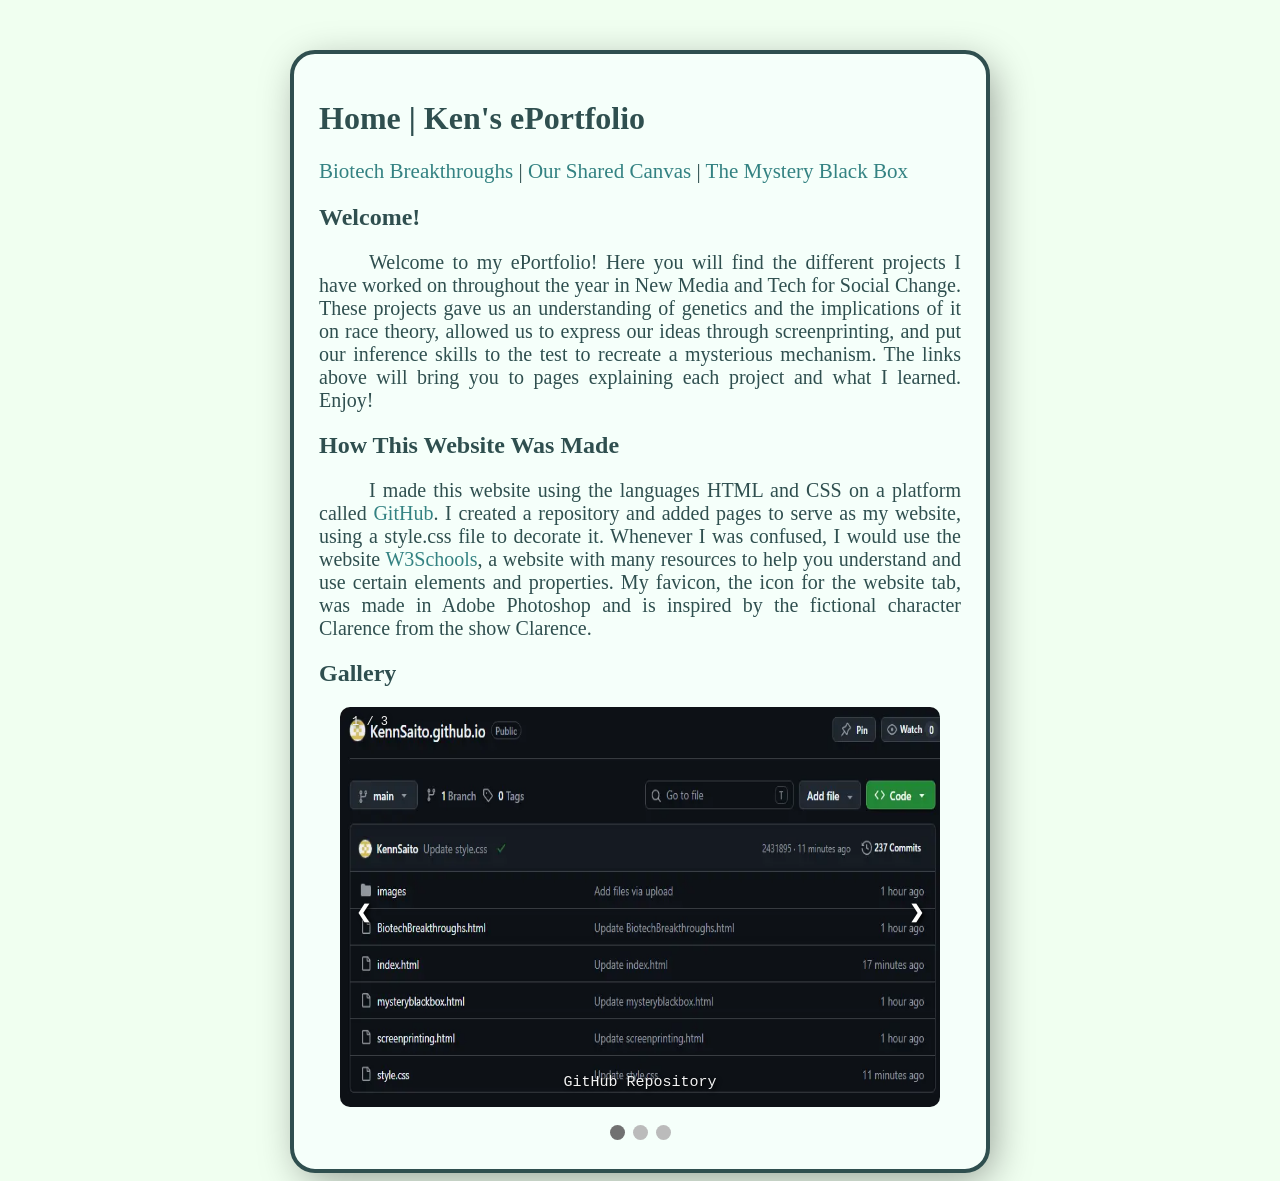
<file: index.html>
<!DOCTYPE html>
<!--
    Anything you put in between the double-dash arrow symbols shown around
    this block of text is designated a 'comment' intended for human coders
    and ignored by the computer. The top "<!DOCTYPE html>" line of code 
    declares that this text file is to be interpreted as HTML code.
-->

<html lang=en>
<!--
    This opening tag marks the start of the html code.  Everything below
    until the </html> closing tag is part of this element. "lang" is an
    attribute defining the language of the website. The value "en" 
    indicates this site is written in English. We indent the content
    inside an element to make it easier for people to read and understand.
-->

    <head>
    <!--Code *about* the website, NOT displayed in the browser window.-->

        <meta charset="UTF-8"> <!--Sets site to use standard characters.-->

        <meta name="viewport" content="width=device-width, initial-scale=1.0">
        <!-- Sizes your site to the visitor's screen size -->

        <meta name="author" content="Kenneth Saito">
        <!--
            Some tags like "meta" are self-closing. They have "attributes" 
            but no inner content and they don't need or use a closing tag.
        -->

        <title>Home</title>
        <!--The 'title' is what's displayed in the browser tab.-->

        <link rel="stylesheet" href="/style.css">
        <!--
            HTML (HyperText Markup Language) code is for the website 
            content. CSS (Cascading Style Sheets) code is for the website 
            style. The line above tells the browser the file location and 
            file name to find this code that you'll write/edit there.
        -->

        <link rel="icon" type="image/png" href="/images/clarence.png">
        <!--
            If you made/found a favicon, export/name it exactly favicon.png
            and upload to the top level of your repo, then this line of
            code will use it as your site icon in the browser tab.
        -->

    </head>

    <body> <!--Everything to be displayed in the browser window.-->
                    <!--example headings, paragraphs, lists-->
        <div class="frame">
            <h1>Home | Ken's ePortfolio</h1>
            <p class="links"><a href="/BiotechBreakthroughs.html">Biotech Breakthroughs</a> | <a href="/screenprinting.html">Our Shared Canvas</a> | <a href="/mysteryblackbox.html">The Mystery Black Box</a></p>
            <h2>Welcome!</h2>
            <p class="paragraphs">Welcome to my ePortfolio! Here you will find the different projects I have worked on throughout the year in New Media and Tech for Social Change. These projects gave us an understanding of genetics and the implications of it on race theory, allowed us to express our ideas through screenprinting, and put our inference skills to the test to recreate a mysterious mechanism. The links above will bring you to pages explaining each project and what I learned. Enjoy!</p>
            <h2>How This Website Was Made</h2>
            <p class="paragraphs">I made this website using the languages HTML and CSS on a platform called <a href="https://github.com/" target="_blank">GitHub</a>. I created a repository and added pages to serve as my website, using a style.css file to decorate it. Whenever I was confused, I would use the website <a href="https://www.w3schools.com/" target="_blank">W3Schools</a>, a website with many resources to help you understand and use certain elements and properties. My favicon, the icon for the website tab, was made in Adobe Photoshop and is inspired by the fictional character Clarence from the show Clarence.</p>

            <!--example images (uploaded to repo's "images" directory)-->
            <h2>Gallery</h2>
                <div class="slideshow-container">

                <div class="mySlides fade">
                  <div class="numbertext">1 / 3</div>
                  <img class="galleryimgs" src="images/githubss.webp" alt="GitHub repository">
                  <div class="text">GitHub Repository</div>
                </div>
                
                <div class="mySlides fade">
                  <div class="numbertext">2 / 3</div>
                  <img class="galleryimgs" src="images/code.webp" alt="Code">
                  <div class="text">Code for the Mystery Black Box Page</div>
                </div>
                
                <div class="mySlides fade">
                  <div class="numbertext">3 / 3</div>
                  <img class="galleryimgs" src="images/faviconbig.webp" alt="Favicon">
                  <div class="text">My Favicon for the Website</div>
                </div>
                
                <a class="prev" onclick="plusSlides(-1)">❮</a>
                <a class="next" onclick="plusSlides(1)">❯</a>
                
                </div>
                <br>
                
                <div style="text-align:center">
                  <span class="dot" onclick="currentSlide(1)"></span> 
                  <span class="dot" onclick="currentSlide(2)"></span> 
                  <span class="dot" onclick="currentSlide(3)"></span> 
                </div>
                
                <script>
                let slideIndex = 1;
                showSlides(slideIndex);
                
                function plusSlides(n) {
                  showSlides(slideIndex += n);
                }
                
                function currentSlide(n) {
                  showSlides(slideIndex = n);
                }
                
                function showSlides(n) {
                  let i;
                  let slides = document.getElementsByClassName("mySlides");
                  let dots = document.getElementsByClassName("dot");
                  if (n > slides.length) {slideIndex = 1}    
                  if (n < 1) {slideIndex = slides.length}
                  for (i = 0; i < slides.length; i++) {
                    slides[i].style.display = "none";  
                  }
                  for (i = 0; i < dots.length; i++) {
                    dots[i].className = dots[i].className.replace(" active", "");
                  }
                  slides[slideIndex-1].style.display = "block";  
                  dots[slideIndex-1].className += " active";
                }
                </script>
        </div>

    </body>
</html>
</file>
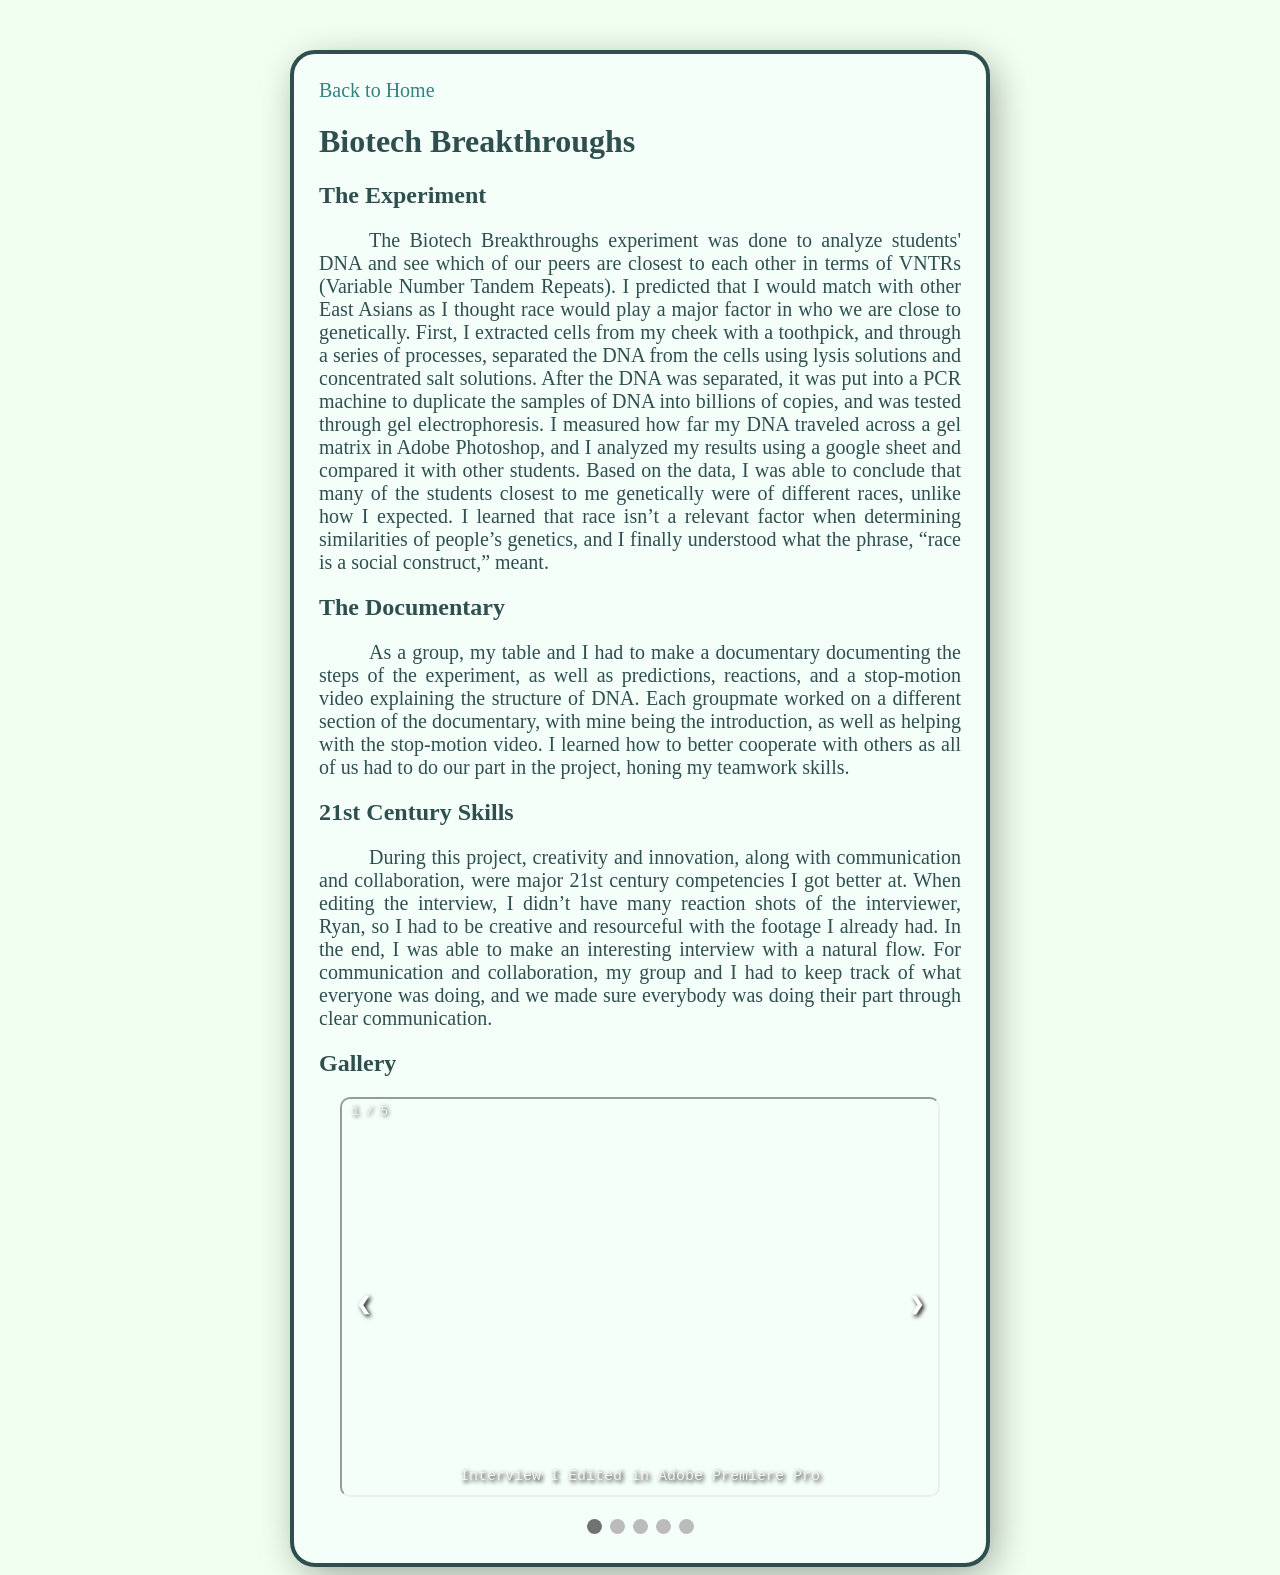
<file: BiotechBreakthroughs.html>
<!DOCTYPE html>
<!--
    Anything you put in between the double-dash arrow symbols shown around
    this block of text is designated a 'comment' intended for human coders
    and ignored by the computer. The top "<!DOCTYPE html>" line of code 
    declares that this text file is to be interpreted as HTML code.
-->

<html lang=en>
<!--
    This opening tag marks the start of the html code.  Everything below
    until the </html> closing tag is part of this element. "lang" is an
    attribute defining the language of the website. The value "en" 
    indicates this site is written in English. We indent the content
    inside an element to make it easier for people to read and understand.
-->

    <head>
    <!--Code *about* the website, NOT displayed in the browser window.-->

        <meta charset="UTF-8"> <!--Sets site to use standard characters.-->

        <meta name="viewport" content="width=device-width, initial-scale=1.0">
        <!-- Sizes your site to the visitor's screen size -->

        <meta name="author" content="Kenneth Saito">
        <!--
            Some tags like "meta" are self-closing. They have "attributes" 
            but no inner content and they don't need or use a closing tag.
        -->

        <title>Biotech Breakthroughs</title>
        <!--The 'title' is what's displayed in the browser tab.-->

        <link rel="stylesheet" href="/style.css">
        <!--
            HTML (HyperText Markup Language) code is for the website 
            content. CSS (Cascading Style Sheets) code is for the website 
            style. The line above tells the browser the file location and 
            file name to find this code that you'll write/edit there.
        -->

        <link rel="icon" type="image/png" href="/images/clarence.png">
        <!--
            If you made/found a favicon, export/name it exactly favicon.png
            and upload to the top level of your repo, then this line of
            code will use it as your site icon in the browser tab.
        -->

    </head>

    <body> <!--Everything to be displayed in the browser window.-->
          <div class="frame">       <!--example headings, paragraphs, lists-->
            <a class="bart" href="/">Back to Home</a>
            <h1>Biotech Breakthroughs</h1>
            <h2>The Experiment</h2>
            <p class="paragraphs">The Biotech Breakthroughs experiment was done to analyze students' DNA and see which of our peers are closest to each other in terms of VNTRs (Variable Number Tandem Repeats). I predicted that I would match with other East Asians as I thought race would play a major factor in who we are close to genetically. First, I extracted cells from my cheek with a toothpick, and through a series of processes, separated the DNA from the cells using lysis solutions and concentrated salt solutions. After the DNA was separated, it was put into a PCR machine to duplicate the samples of DNA into billions of copies, and was tested through gel electrophoresis. I measured how far my DNA traveled across a gel matrix in Adobe Photoshop, and I analyzed my results using a google sheet and compared it with other students. Based on the data, I was able to conclude that many of the students closest to me genetically were of different races, unlike how I expected. I learned that race isn’t a relevant factor when determining similarities of people’s genetics, and I finally understood what the phrase, “race is a social construct,” meant.</p>
            <h2>The Documentary</h2>
            <p class="paragraphs">As a group, my table and I had to make a documentary documenting the steps of the experiment, as well as predictions, reactions, and a stop-motion video explaining the structure of DNA. Each groupmate worked on a different section of the documentary, with mine being the introduction, as well as helping with the stop-motion video. I learned how to better cooperate with others as all of us had to do our part in the project, honing my teamwork skills.</p>
            <h2>21st Century Skills</h2>
            <p class="paragraphs">During this project, creativity and innovation, along with communication and collaboration, were major 21st century competencies I got better at. When editing the interview, I didn’t have many reaction shots of the interviewer, Ryan, so I had to be creative and resourceful with the footage I already had. In the end, I was able to make an interesting interview with a natural flow. For communication and collaboration, my group and I had to keep track of what everyone was doing, and we made sure everybody was doing their part through clear communication.</p>
              
            <!--example video (or other content from another webpage)-->
              <h2>Gallery</h2>
              <div class="slideshow-container">

                <div class="mySlides fade">
                  <div class="numbertext">1 / 5</div>
                  <iframe class="galleryimgs" src="https://drive.google.com/file/d/1oLkWVVY5AMENm8ufXgdxglnfMs-rhOXS/preview" allowfullscreen></iframe>
                  <div class="text">Interview I Edited in Adobe Premiere Pro</div>
                </div>

                <div class="mySlides fade">
                  <div class="numbertext">2 / 5</div>
                  <iframe class="galleryimgs" src="https://drive.google.com/file/d/1yt2F1rpWZUDbcYsVgUsIU25ahQHE9L32/preview" allowfullscreen></iframe>
                  <div class="text">Putting Tip on Pipette</div>
                </div>
                
                <div class="mySlides fade">
                  <div class="numbertext">3 / 5</div>
                  <img class="galleryimgs" src="images/pcr.webp" alt="PCR machine">
                  <div class="text">PCR Machine</div>
                </div>
                
                <div class="mySlides fade">
                  <div class="numbertext">4 / 5</div>
                  <img class="galleryimgs" src="images/gel.webp" alt="Gel Electrophoresis">
                  <div class="text">Results of Gel Electrophoresis</div>
                </div>

                <div class="mySlides fade">
                  <div class="numbertext">5 / 5</div>
                  <img class="galleryimgs" src="images/sheet.webp" alt="Google Sheet with data of results">
                  <div class="text">Google Sheet with My Data of Results</div>
                </div>
                
                <a class="prev" onclick="plusSlides(-1)">❮</a>
                <a class="next" onclick="plusSlides(1)">❯</a>
                
                </div>
                <br>
                
                <div style="text-align:center">
                  <span class="dot" onclick="currentSlide(1)"></span> 
                  <span class="dot" onclick="currentSlide(2)"></span> 
                  <span class="dot" onclick="currentSlide(3)"></span> 
                  <span class="dot" onclick="currentSlide(4)"></span> 
                  <span class="dot" onclick="currentSlide(5)"></span> 
                </div>
                
                <script>
                let slideIndex = 1;
                showSlides(slideIndex);
                
                function plusSlides(n) {
                  showSlides(slideIndex += n);
                }
                
                function currentSlide(n) {
                  showSlides(slideIndex = n);
                }
                
                function showSlides(n) {
                  let i;
                  let slides = document.getElementsByClassName("mySlides");
                  let dots = document.getElementsByClassName("dot");
                  if (n > slides.length) {slideIndex = 1}    
                  if (n < 1) {slideIndex = slides.length}
                  for (i = 0; i < slides.length; i++) {
                    slides[i].style.display = "none";  
                  }
                  for (i = 0; i < dots.length; i++) {
                    dots[i].className = dots[i].className.replace(" active", "");
                  }
                  slides[slideIndex-1].style.display = "block";  
                  dots[slideIndex-1].className += " active";
                }
                </script>
            <!-- replace FILE_ID in the example link above with
                 exact text from your actual video's share link -->

            <!--example links-->
            </div>   

    </body>
</html>
</file>
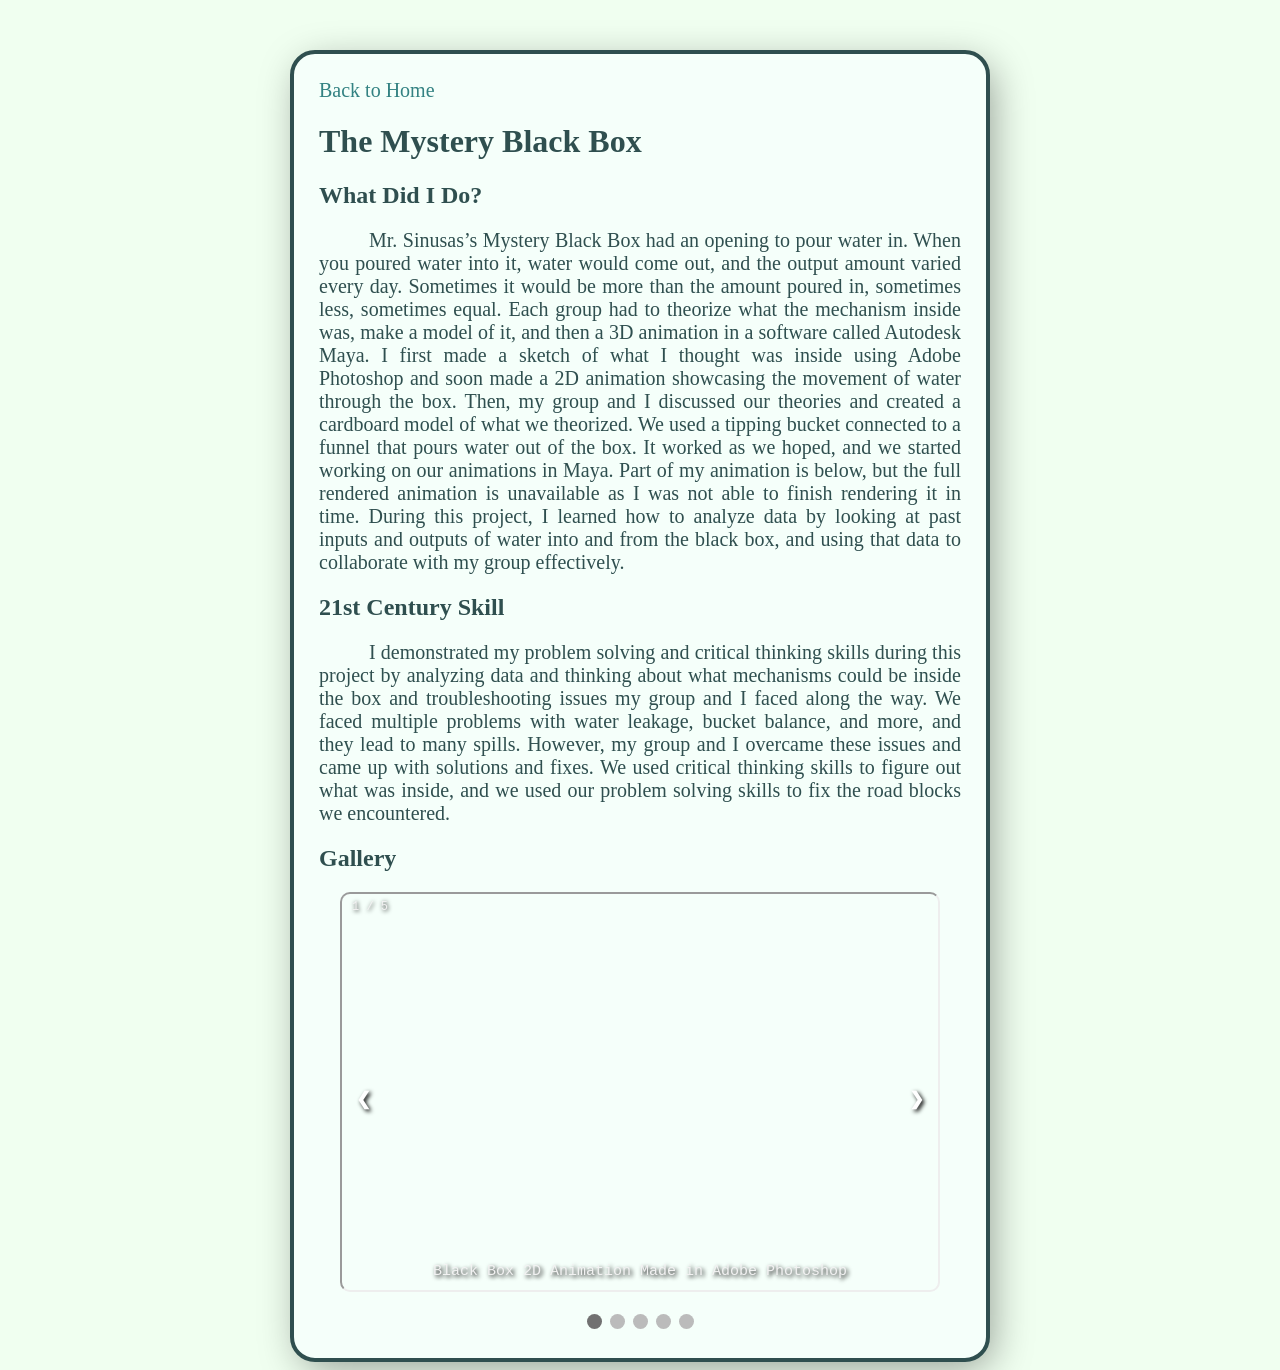
<file: mysteryblackbox.html>
<!DOCTYPE html>
<!--
    Anything you put in between the double-dash arrow symbols shown around
    this block of text is designated a 'comment' intended for human coders
    and ignored by the computer. The top "<!DOCTYPE html>" line of code 
    declares that this text file is to be interpreted as HTML code.
-->

<html lang=en>
<!--
    This opening tag marks the start of the html code.  Everything below
    until the </html> closing tag is part of this element. "lang" is an
    attribute defining the language of the website. The value "en" 
    indicates this site is written in English. We indent the content
    inside an element to make it easier for people to read and understand.
-->

    <head>
    <!--Code *about* the website, NOT displayed in the browser window.-->

        <meta charset="UTF-8"> <!--Sets site to use standard characters.-->

        <meta name="viewport" content="width=device-width, initial-scale=1.0">
        <!-- Sizes your site to the visitor's screen size -->

        <meta name="author" content="Kenneth Saito">
        <!--
            Some tags like "meta" are self-closing. They have "attributes" 
            but no inner content and they don't need or use a closing tag.
        -->

        <title>The Mystery Black Box</title>
        <!--The 'title' is what's displayed in the browser tab.-->

        <link rel="stylesheet" href="/style.css">
        <!--
            HTML (HyperText Markup Language) code is for the website 
            content. CSS (Cascading Style Sheets) code is for the website 
            style. The line above tells the browser the file location and 
            file name to find this code that you'll write/edit there.
        -->

        <link rel="icon" type="image/png" href="images/clarence.png">
        <!--
            If you made/found a favicon, export/name it exactly favicon.png
            and upload to the top level of your repo, then this line of
            code will use it as your site icon in the browser tab.
        -->

    </head>

    <body> <!--Everything to be displayed in the browser window.-->
          <div class="frame">             <!--example headings, paragraphs, lists-->
            <a class="bart" href="/">Back to Home</a>
            <h1>The Mystery Black Box</h1>
            <h2>What Did I Do?</h2>
            <p class="paragraphs">Mr. Sinusas’s Mystery Black Box had an opening to pour water in. When you poured water into it, water would come out, and the output amount varied every day. Sometimes it would be more than the amount poured in, sometimes less, sometimes equal. Each group had to theorize what the mechanism inside was, make a model of it, and then a 3D animation in a software called Autodesk Maya. I first made a sketch of what I thought was inside using Adobe Photoshop and soon made a 2D animation showcasing the movement of water through the box. Then, my group and I discussed our theories and created a cardboard model of what we theorized. We used a tipping bucket connected to a funnel that pours water out of the box. It worked as we hoped, and we started working on our animations in Maya. Part of my animation is below, but the full rendered animation is unavailable as I was not able to finish rendering it in time. During this project, I learned how to analyze data by looking at past inputs and outputs of water into and from the black box, and using that data to collaborate with my group effectively.</p>
            <h2>21st Century Skill</h2>
            <p class="paragraphs">I demonstrated my problem solving and critical thinking skills during this project by analyzing data and thinking about what mechanisms could be inside the box and troubleshooting issues my group and I faced along the way. We faced multiple problems with water leakage, bucket balance, and more, and they lead to many spills. However, my group and I overcame these issues and came up with solutions and fixes. We used critical thinking skills to figure out what was inside, and we used our problem solving skills to fix the road blocks we encountered.</p>
            <h2>Gallery</h2>
            <div class="slideshow-container">

                <div class="mySlides fade">
                  <div class="numbertext">1 / 5</div>
                  <iframe class="galleryimgs" src="https://drive.google.com/file/d/1x5Trknvhdp8HNdfk5M2wD1qWSjfGT-XS/preview" allowfullscreen></iframe>
                  <div class="text">Black Box 2D Animation Made in Adobe Photoshop</div>
                </div>

                <div class="mySlides fade">
                  <div class="numbertext">2 / 5</div>
                  <iframe class="galleryimgs" src="https://drive.google.com/file/d/1f2OBodj3jDEYQkCOiEQ2GR33V_h0pt4L/preview" allowfullscreen></iframe>
                  <div class="text">BTS of Black Box 3D Animation Made in Autodesk Maya</div>
                </div>
                
                <div class="mySlides fade">
                  <div class="numbertext">3 / 5</div>
                  <img class="galleryimgs" src="images/kareem.webp" alt="Student working on black box model">
                  <div class="text">Group Member Kareem Working on Model</div>
                </div>
                
                <div class="mySlides fade">
                  <div class="numbertext">4 / 5</div>
                  <img class="galleryimgs" src="images/mayabox.webp" alt="Student working on black box model">
                  <div class="text">Group Member Maya Working on Model</div>
                </div>

                <div class="mySlides fade">
                  <div class="numbertext">5 / 5</div>
                  <img class="galleryimgs" src="images/alsomayabox.webp" alt="Autodesk Maya animation BTS">
                  <div class="text">BTS of Black Box 3D Animation Made in Autodesk Maya</div>
                </div>
                
                <a class="prev" onclick="plusSlides(-1)">❮</a>
                <a class="next" onclick="plusSlides(1)">❯</a>
                
                </div>
                <br>
                
                <div style="text-align:center">
                  <span class="dot" onclick="currentSlide(1)"></span> 
                  <span class="dot" onclick="currentSlide(2)"></span> 
                  <span class="dot" onclick="currentSlide(3)"></span> 
                  <span class="dot" onclick="currentSlide(4)"></span> 
                  <span class="dot" onclick="currentSlide(5)"></span> 
                </div>
                
                <script>
                let slideIndex = 1;
                showSlides(slideIndex);
                
                function plusSlides(n) {
                  showSlides(slideIndex += n);
                }
                
                function currentSlide(n) {
                  showSlides(slideIndex = n);
                }
                
                function showSlides(n) {
                  let i;
                  let slides = document.getElementsByClassName("mySlides");
                  let dots = document.getElementsByClassName("dot");
                  if (n > slides.length) {slideIndex = 1}    
                  if (n < 1) {slideIndex = slides.length}
                  for (i = 0; i < slides.length; i++) {
                    slides[i].style.display = "none";  
                  }
                  for (i = 0; i < dots.length; i++) {
                    dots[i].className = dots[i].className.replace(" active", "");
                  }
                  slides[slideIndex-1].style.display = "block";  
                  dots[slideIndex-1].className += " active";
                }
                </script>
            <!-- replace FILE_ID in the example link above with
                 exact text from your actual video's share link -->
            </div>   
    </body>
</html>
</file>
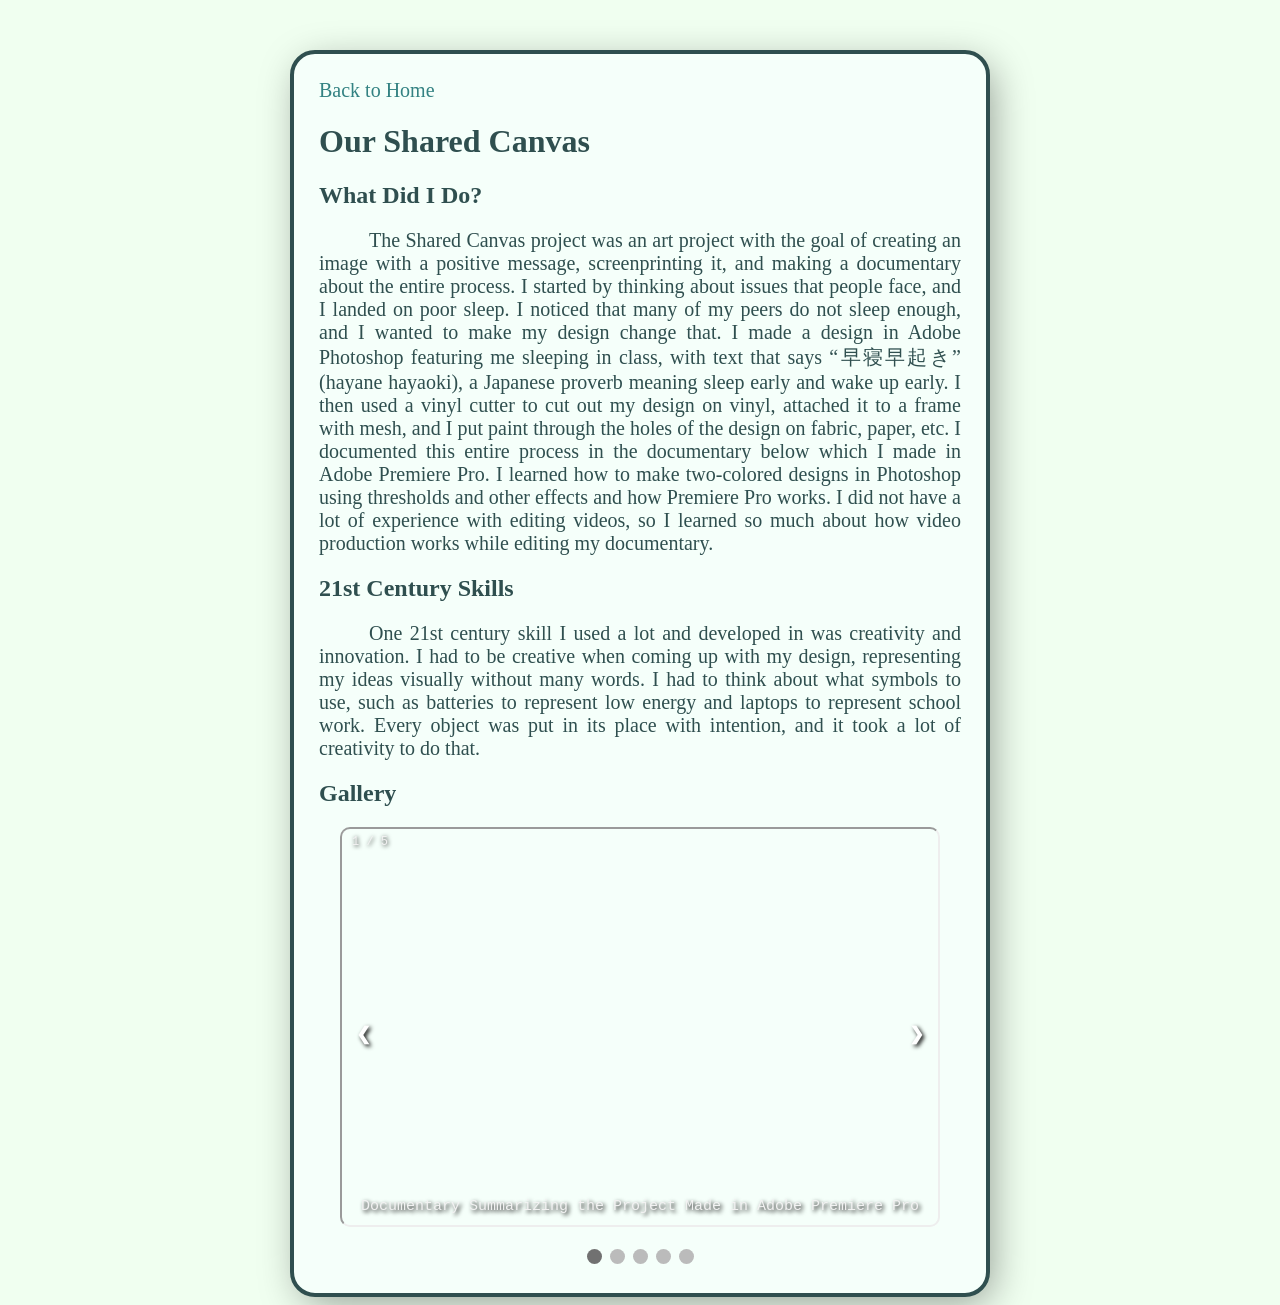
<file: screenprinting.html>
<!DOCTYPE html>
<!--
    Anything you put in between the double-dash arrow symbols shown around
    this block of text is designated a 'comment' intended for human coders
    and ignored by the computer. The top "<!DOCTYPE html>" line of code 
    declares that this text file is to be interpreted as HTML code.
-->

<html lang=en>
<!--
    This opening tag marks the start of the html code.  Everything below
    until the </html> closing tag is part of this element. "lang" is an
    attribute defining the language of the website. The value "en" 
    indicates this site is written in English. We indent the content
    inside an element to make it easier for people to read and understand.
-->

    <head>
    <!--Code *about* the website, NOT displayed in the browser window.-->

        <meta charset="UTF-8"> <!--Sets site to use standard characters.-->

        <meta name="viewport" content="width=device-width, initial-scale=1.0">
        <!-- Sizes your site to the visitor's screen size -->

        <meta name="author" content="Kenneth Saito">
        <!--
            Some tags like "meta" are self-closing. They have "attributes" 
            but no inner content and they don't need or use a closing tag.
        -->

        <title>Our Shared Canvas</title>
        <!--The 'title' is what's displayed in the browser tab.-->

        <link rel="stylesheet" href="/style.css">
        <!--
            HTML (HyperText Markup Language) code is for the website 
            content. CSS (Cascading Style Sheets) code is for the website 
            style. The line above tells the browser the file location and 
            file name to find this code that you'll write/edit there.
        -->

        <link rel="icon" type="image/png" href="/images/clarence.png">
        <!--
            If you made/found a favicon, export/name it exactly favicon.png
            and upload to the top level of your repo, then this line of
            code will use it as your site icon in the browser tab.
        -->

    </head>

    <body> <!--Everything to be displayed in the browser window.-->
        <div class="frame">               <!--example headings, paragraphs, lists-->
            <a class="bart" href="/">Back to Home</a>
            <h1>Our Shared Canvas</h1>
            <h2>What Did I Do?</h2>
            <p class="paragraphs">The Shared Canvas project was an art project with the goal of creating an image with a positive message, screenprinting it, and making a documentary about the entire process. I started by thinking about issues that people face, and I landed on poor sleep. I noticed that many of my peers do not sleep enough, and I wanted to make my design change that. I made a design in Adobe Photoshop featuring me sleeping in class, with text that says “早寝早起き” (hayane hayaoki), a Japanese proverb meaning sleep early and wake up early. I then used a vinyl cutter to cut out my design on vinyl, attached it to a frame with mesh, and I put paint through the holes of the design on fabric, paper, etc. I documented this entire process in the documentary below which I made in Adobe Premiere Pro. I learned how to make two-colored designs in Photoshop using thresholds and other effects and how Premiere Pro works. I did not have a lot of experience with editing videos, so I learned so much about how video production works while editing my documentary.</p>
            <h2>21st Century Skills</h2>
            <p class="paragraphs">One 21st century skill I used a lot and developed in was creativity and innovation. I had to be creative when coming up with my design, representing my ideas visually without many words. I had to think about what symbols to use, such as batteries to represent low energy and laptops to represent school work. Every object was put in its place with intention, and it took a lot of creativity to do that.</p>
            <h2>Gallery</h2>
            <div class="slideshow-container">

                <div class="mySlides fade">
                  <div class="numbertext">1 / 5</div>
                  <iframe class="galleryimgs" src="https://drive.google.com/file/d/1u8kXsBstz6aa4Tqs9wI7mzrJhVQv0Mi2/preview" allowfullscreen></iframe>
                  <div class="text">Documentary Summarizing the Project Made in Adobe Premiere Pro</div>
                </div>

                <div class="mySlides fade">
                  <div class="numbertext">2 / 5</div>
                  <img class="galleryimgs" src="images/design.webp" alt="Digital artwork">
                  <div class="text">Digital Design Made in Photoshop</div>
                </div>
                
                <div class="mySlides fade">
                  <div class="numbertext">3 / 5</div>
                  <img class="galleryimgs" src="images/framedimension.webp" alt="Frame dimensions">
                  <div class="text">Frame Dimension Plan Made in Adobe Illustrator</div>
                </div>
                
                <div class="mySlides fade">
                  <div class="numbertext">4 / 5</div>
                  <img class="galleryimgs" src="images/frame.webp" alt="Screenprinting frame">
                  <div class="text">Physical Screenprinting Frame</div>
                </div>

                <div class="mySlides fade">
                  <div class="numbertext">5 / 5</div>
                  <img class="galleryimgs" src="images/screensprintpink.webp" alt="Final screenprint on pink fabric">
                  <div class="text">Final Screenprint on Pink Fabric</div>
                </div>
                
                <a class="prev" onclick="plusSlides(-1)">❮</a>
                <a class="next" onclick="plusSlides(1)">❯</a>
                
                </div>
                <br>
                
                <div style="text-align:center">
                  <span class="dot" onclick="currentSlide(1)"></span> 
                  <span class="dot" onclick="currentSlide(2)"></span> 
                  <span class="dot" onclick="currentSlide(3)"></span> 
                  <span class="dot" onclick="currentSlide(4)"></span> 
                  <span class="dot" onclick="currentSlide(5)"></span> 
                </div>
                
                <script>
                let slideIndex = 1;
                showSlides(slideIndex);
                
                function plusSlides(n) {
                  showSlides(slideIndex += n);
                }
                
                function currentSlide(n) {
                  showSlides(slideIndex = n);
                }
                
                function showSlides(n) {
                  let i;
                  let slides = document.getElementsByClassName("mySlides");
                  let dots = document.getElementsByClassName("dot");
                  if (n > slides.length) {slideIndex = 1}    
                  if (n < 1) {slideIndex = slides.length}
                  for (i = 0; i < slides.length; i++) {
                    slides[i].style.display = "none";  
                  }
                  for (i = 0; i < dots.length; i++) {
                    dots[i].className = dots[i].className.replace(" active", "");
                  }
                  slides[slideIndex-1].style.display = "block";  
                  dots[slideIndex-1].className += " active";
                }
                </script>

            <!--example video (or other content from another webpage)-->
            <!-- replace FILE_ID in the example link above with
                 exact text from your actual video's share link -->
        </div>   
    </body>
</html>
</file>
<file: style.css>
body {
  Color: #2F4F4F;
  background-color: HoneyDew; 
  font-family: "Georgia", Times, serif;
}

p.paragraphs {
  font-size: 20px;
  text-indent: 50px;
  text-align: justify;
}

a.bart {
  font-size: 20px;
  text-indent: 0px;
}

p.links {
  font-size: 21px;
  text-indent: 0px;
  display: inline;
  text-align: justify;
}

ul {
  font-size: 20px;
}

div.frame {
  background-color: MintCream;
  padding: 25px;
  max-width: 700px;
  margin-top: 50px;
  margin-left: auto;
  margin-right: auto;
  border-radius: 25px;
  border: 4px solid #2F4F4F;
  box-shadow: 6px 10px 40px -5px rgba(0, 0, 0, 0.4);
}

a:link {
  color: #338282;
  background-color: transparent;
  text-decoration: none;
}
a:visited {
  color: #338282;
  background-color: transparent;
  text-decoration: none;
}
a:hover {
  color: #2F4F4F;
  background-color: transparent;
  text-decoration: underline;
}
a:active {
  color: #8FBC8F;
  background-color: transparent;
  text-decoration: underline;
}

img {
  border-radius: 10px;
}

iframe {
  border-radius: 10px;
}

/* the slide show */

* {box-sizing: border-box}
.mySlides {display: none}
img {vertical-align: middle;}

/* slideshow container */
.slideshow-container {
  max-width: 600px;
  position: relative;
  margin: auto;
}

.galleryimgs {
  width: 100%;
  height: 400px;
}

/* buttons */
.prev, .next {
  cursor: pointer;
  position: absolute;
  top: 50%;
  width: auto;
  padding: 16px;
  margin-top: -22px;
  color: white;
  font-weight: bold;
  font-size: 18px;
  transition: 0.6s ease;
  border-radius: 0 15px 15px 0;
  user-select: none;
  text-shadow: 2px 2px 4px #000000;
}

/* position */
.next {
  right: 0;
  border-radius: 7px 0 0 7px;
}

/* hover */
.prev:hover, .next:hover {
  background-color: rgba(0,0,0,0.3);
}

/* caption */
.text {
  color: #f2f2f2;
  font-size: 15px;
  padding: 8px 12px;
  position: absolute;
  bottom: 8px;
  width: 100%;
  text-align: center;
  font-family: "Lucida Console", "Courier New", monospace;
  text-shadow: 2px 2px 4px #000000;
}

/* number */
.numbertext {
  color: #f2f2f2;
  font-size: 12px;
  padding: 8px 12px;
  position: absolute;
  top: 0;
  font-family: "Lucida Console", "Courier New", monospace;
  text-shadow: 1px 1px 4px #000000;
}

/* dots */
.dot {
  cursor: pointer;
  height: 15px;
  width: 15px;
  margin: 0 2px;
  background-color: #bbb;
  border-radius: 50%;
  display: inline-block;
  transition: background-color 0.6s ease;
}

.active, .dot:hover {
  background-color: #717171;
}

/* transition */
.fade {
  animation-name: fade;
  animation-duration: 1.5s;
}

@keyframes fade {
  from {opacity: .4} 
  to {opacity: 1}
}

/* On smaller screens, decrease text size */
@media only screen and (max-width: 300px) {
  .prev, .next,.text {font-size: 11px}
}
</file>
